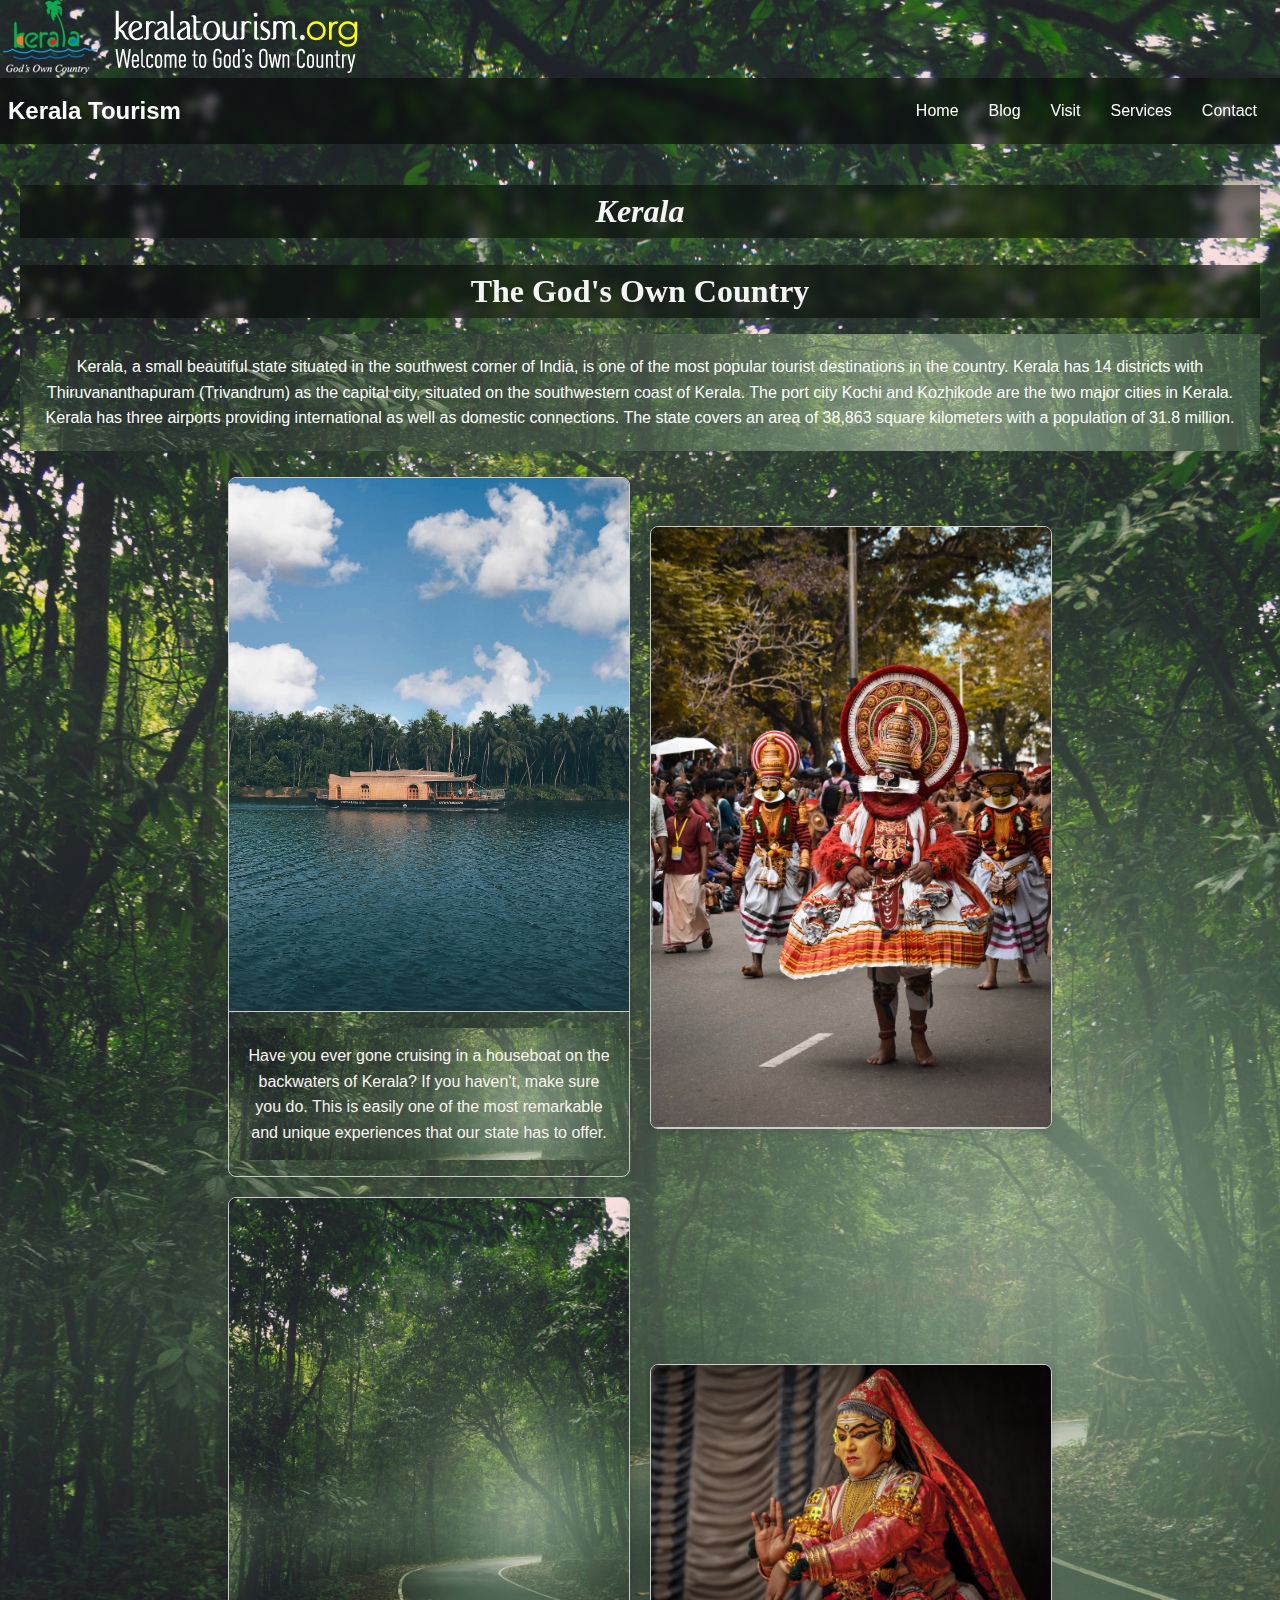
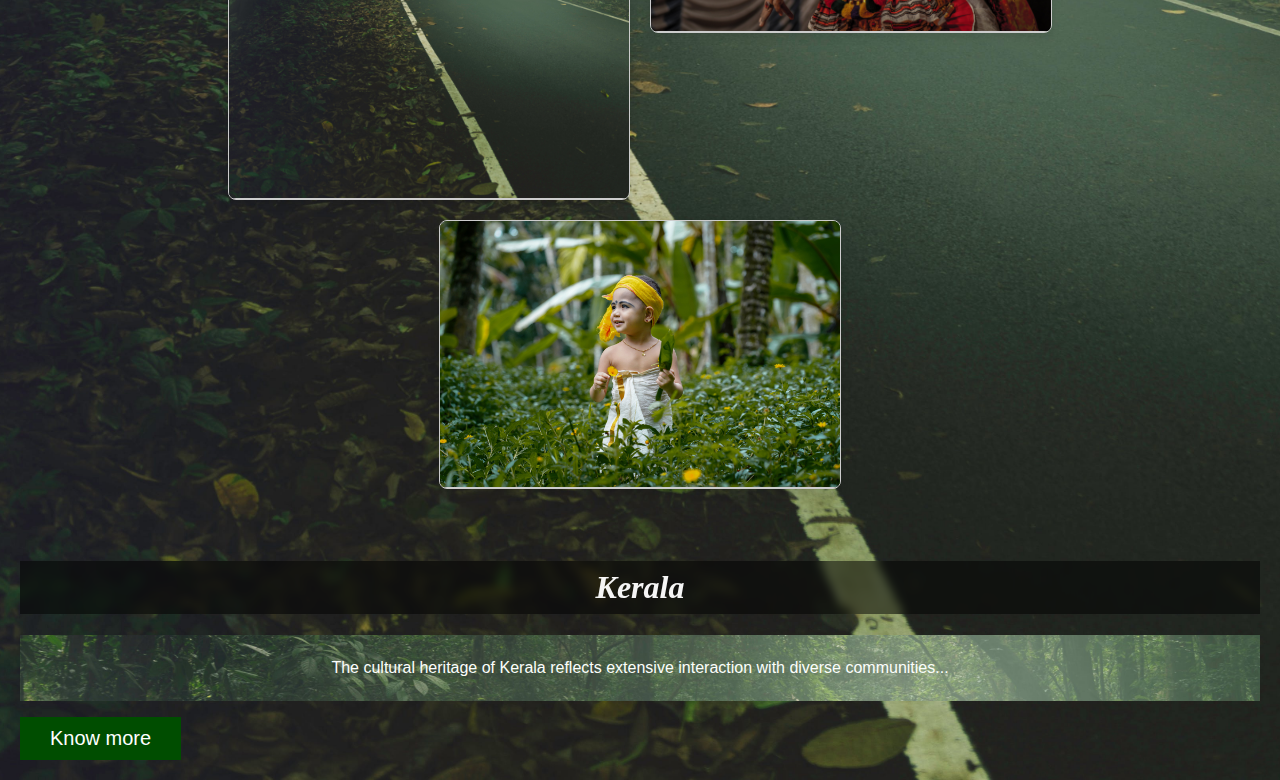
<file: index.html>
<!DOCTYPE html>
<html lang="en">
<head>
    <meta charset="UTF-8">
    <meta name="viewport" content="width=device-width, initial-scale=1.0">
    <title>Kerala tourism</title>
    <link rel="stylesheet" href="style.css">
</head>
<body class="background-image">
<img src="sampleproject/kerala-tourism-title.png" alt="class=logo-image">
    <nav>
        <div class="nav_logo"><a href="#">Kerala Tourism</a></div>
        <ul class="nav_links">
            <li class="link">Home</li>
            <li class="link">Blog</li>
            <li class="link">Visit</li>
            <li class="link">Services</li>
            <li class="link">Contact</li>
        </ul>
    </nav>

    <div class="section_container">
        <div class="header_container">
            <h1>Kerala</h1>
            <h2>The God's Own Country</h2>
            <p>Kerala, a small beautiful state situated in the southwest corner of India, is one of the most popular tourist destinations in the country. Kerala has 14 districts with Thiruvananthapuram (Trivandrum) as the capital city, situated on the southwestern coast of Kerala. The port city Kochi and Kozhikode are the two major cities in Kerala. Kerala has three airports providing international as well as domestic connections. The state covers an area of 38,863 square kilometers with a population of 31.8 million.</p>

            <div class="card_container">
                <div class="card">
                    <img src="sampleproject/pexels-amal-abdulla-9460418.jpg" alt="">
                    <p>Have you ever gone cruising in a houseboat on the backwaters of Kerala? If you haven't, make sure you do. This is easily one of the most remarkable and unique experiences that our state has to offer.</p>
                </div>
                <div class="card">
                    <img src="sampleproject/pexels-aneesh-s-3370598.jpg" alt="">
                </div>
            </div>

            <div class="card_container">
                <div class="card">
                    <img src="sampleproject/pexels-visual-entity-3633950.jpg" alt="">
                </div>
                <div class="card">
                    <img src="sampleproject/pexels-sanoop-m-narayannan-11428111.jpg" alt="">
                </div>
                <div class="card">
                    <img src="sampleproject/pexels-nandhu-kumar-5213566.jpg" alt="">
            </div>
            </div>
        </div>
    </div>

    <div class="section_container">
        <div class="header_container">
            <h1>Kerala</h1>
            <p>The cultural heritage of Kerala reflects extensive interaction with diverse communities...</p>
        </div>
        <button id="knowMoreButton">Know more</button>
    </div>

    <script>
        document.getElementById("knowMoreButton").addEventListener("click", function() {
            window.location.href = "nextpage.html";
        });
    </script>
</body>
</html>
</file>
<file: style.css>
.background-image {
    background-image: url('sampleproject/pexels-visual-entity-3633950.jpg');
    background-size: cover; 
    background-position: center center; 
    background-repeat: no-repeat;
    color: #fff; 
}

body {
    font-family: 'Arial', sans-serif;
    margin: 0;
    padding: 0;
    box-sizing: border-box;
}

.logo-image {
    max-width: 100%;
    height: auto;
    display: block;
    margin: 20px auto; 
}

nav {
    background-color:cadetblue;
    color:moccasin;
    padding: 15px;
    display: flex;
    justify-content: space-between;
    align-items: center;
    background-color: rgba(0, 0, 0, 0.5); 
    padding: 8px;
    backdrop-filter: blur(5px);
}

.nav_logo a {
    text-decoration: none;
    color: white;
    font-size: 1.5rem;
    font-weight: bold;
}

.nav_links {
    list-style-type: none;
    display: flex;
}

.link {
    margin: 0 15px;
    cursor: pointer;
    color: white;
    text-decoration: none;
}

.section_container {
    padding: 20px;
}

.header_container {
    text-align: center;
}

h1 {
    background-color: cadetblue;
    padding: 5px;
    display:flex;
    justify-content:center;
    color: whitesmoke;
    font-style: oblique;
    font-family: 'Times New Roman', Times, serif;
    background-color: rgba(0, 0, 0, 0.5); 
    padding: 8px;
    backdrop-filter: blur(5px);
}

h2 {
    font-family: Cambria, Cochin, Georgia, Times, 'Times New Roman', serif;
    color: whitesmoke;
    font-size: 2em;
    font-weight: 100%;
    margin-bottom: 12px;
    text-align: center;
    background-color: rgba(0, 0, 0, 0.5); 
    padding: 8px;
    backdrop-filter: blur(5px);
}

p {
    color: rgb(252, 254, 252);
    line-height: 1.6;
    background: url('sampleproject/pexels-visual-entity-3633950.jpg') no-repeat center center;
    background-size: cover;
    padding: 20px;
}
button {
    background-color: #004d00;
    color: white;
    padding: 10px 20px;
    border: none;
    cursor: pointer;
    font-size: 1rem;
    justify-content: center;
    align-items: center;
}

button:hover {
    background-color: #555;
    align-items: center;
}

#knowMoreButton {
    padding: 10px 30px;
    font-size: 20px;
    justify-content:right;
    align-items: center;
}


.card_container {
    display: flex;
    flex-wrap: wrap;
    justify-content: center;
    align-items: center;
}

.card {
    justify-content: center;
    align-items: center;
    margin: 10px;
    border: 1px solid #ccc;
    border-radius: 8px;
    overflow: hidden;
    box-shadow: 0 4px 8px rgba(0, 0, 0, 0.1);
}

.card img {
    width: 50%;
    height: auto;
    display: block;
}

.card_container {
    display: flex;
    flex-wrap: wrap;
    justify-content: center;
    align-items: center;
}

.card {
    margin: 10px;
    border: 1px solid #ccc;
    border-radius: 8px;
    overflow: hidden;
    box-shadow: 0 4px 8px rgba(0, 0, 0, 0.1);
}

.card img {
    width: 100%;
    height: auto;
    display: block;
}

.card p {
    padding: 15px;
    color: rgb(249, 244, 240);
    line-height: 1.6;
}

.card_container {
    display: flex;
    flex-wrap: wrap;
    justify-content: center;
}

.card {
    width: 400px;
    margin: 10px;
    border: 1px solid #ccc;
    border-radius: 8px;
    overflow: hidden;
    box-shadow: 0 4px 8px rgba(0, 0, 0, 0.1);
}

.card img {
    width: 100%; 
    height: auto;
    display: block;
    border-bottom: 1px solid #ccc;
}

.styled-background {
    background-color: #f4f4f4;
    padding: 20px;
    border-radius: 10px;
}

.styled-background p {
    color: white;
    line-height: 1.6;
    background-color: cadetblue;
    
}
</file>
